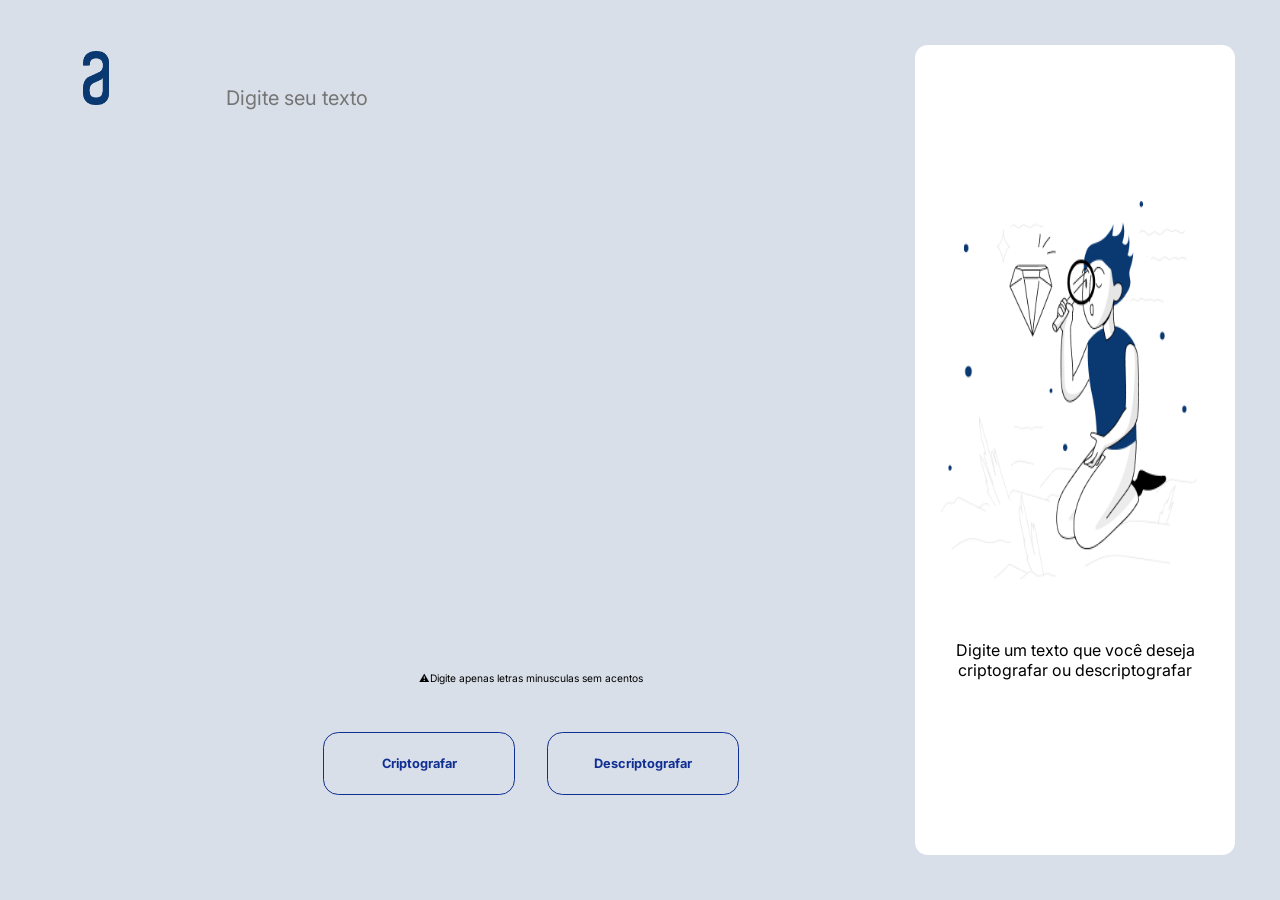
<file: index.html>
<!DOCTYPE html>
<html lang="en">
<head>
  <meta charset="UTF-8">
  <meta name="viewport" content="width=device-width, initial-scale=1.0">
  <link rel="stylesheet" href="style.css">
  <link rel="shortcut icon" href="assets/logo2.png" type="image/x-icon">
  <title>Secret Message</title>
  
</head>
<body>

  <main>

    <header>
      <img src="assets/logo.png" class="logoSecaoTexto" alt="logo allura">
    </header>

    <section class="secaoTexto">

      <article class="areaTexto">
        <textarea id="decodificar" placeholder="Digite seu texto"></textarea>
        <p id = "aviso">⚠️Digite apenas letras minusculas sem acentos</p>
      </article>

      <article class="buttons">
        <button id="criptografar" class="cCriptografar">Criptografar</button>
        <button id="descriptografar" class="dDescriptografar">Descriptografar</button>
      </article>

    </section>

    <section class="lateralMenu">
      <div class="resultMessage"></div>

      <article class="areaResult">
        <img src="assets/notmessage.png" class="notMessage" alt="foto indicando que a mensagem nao foi encontrada">
        <h1></h1>
        <p>Digite um texto que você deseja criptografar ou descriptografar</p>
      </article>

      <article class="buttonResult">
        <button id="copy" class="copiar hidden">Copiar</button>
      </article>

    </section>
  </main>
  
  <script src="app.js" type="module"></script>
</body>
</html>
</file>
<file: style.css>
@import url('https://fonts.googleapis.com/css2?family=Inter:wght@400;600&display=swap');

* {
  margin: 0;
  padding: 0;
  box-sizing: border-box;
}

body {
  background-color: #D8DFE8;
  font-family: 'Inter', sans-serif;
}

.logoSecaoTexto {
  width: 2vw;
  height: 6vh;
}

header {
  height: 90vh;
  padding: 0.5vw 3vw;
}

main {
  display: flex;
  width: 100%;
  padding: 5vh;
  align-items: center;
  justify-content: space-between;
}


.secaoTexto {
  display: flex;
  width: 60vw;
  height: 90vh;
  padding: 2vw;
  flex-direction: column;
  align-items: center;
}

.areaTexto #decodificar {
  width: 50vw;
  height: 65vh;
  background-color:  #D8DFE8;
  padding: 15px;
  text-align: left;
  border: none;
  border-radius: 20px;
  outline: none;
  resize: none;
  font-size: 1.25rem;
  overflow-y: auto;
  font-family: 'Inter', sans-serif;
}

#aviso {
  font-size: 0.8vw;
  padding: 1vw;
}

button {
  font-family: 'Inter', sans-serif;
  font-size: 1vw;
  font-weight: bold;
  color: rgb(16, 47, 146);
  cursor: pointer;
  border: 0.1vw solid rgb(16, 47, 146);
  border-radius: 1.2vw;
  background-color: #D8DFE8;
  width: 15vw;
  height: 7vh;
  transition: .5s;
}

.buttons {
  width: 35vw;
  height: 20vh;
  display: flex;
  align-items: center;
  justify-content: space-around;
}

#criptografar:hover {
  background-color: rgb(16, 47, 146);
  color: #D8DFE8;
}

#descriptografar:hover,
#copy:hover {
  background-color: #c2c8d1;
}

.hidden {
  display: none;
}

.lateralMenu {
  background-color: #fff;
  width: 25vw;
  height: 90vh;
  border-radius: 1vw;
  display: flex;
  align-items: center;
  justify-content: center;
  flex-direction: column;
}

.notMessage {
  width: 22vw;
  height: 42vh;
  padding-left: 2vw;
}

h1, p {
  text-align: center;
  padding: 1.5vw;
}

@media screen and (max-width: 768px) {

  header {
    height: 6vh;
    width: 80vw;
    padding: 0;

  }

  .logoSecaoTexto {
    width: 10vw;
    height: 5vh;
  }

  main {
    flex-direction: column;
    padding: 2vh;
    align-items: center;
  }

  .secaoTexto {
    width: 95%; 
  }

  .areaTexto #decodificar {
    width: 100%; 
    height: 30vh; 
    font-size: 1.5rem; 
  }

  .buttons {
    width: 100%; 
    flex-direction: column; 
    align-items: center; 
  }

  button {
    width: 90%; 
    font-size: 1rem; 
    align-items: center;
    justify-content: center;
  }

  .lateralMenu {
    width: 80%; 
    height: auto; 
  }

  .notMessage {
    width: 90%; 
    height: auto; 
  }

  .buttonResult {
    width: 80%; 
  }
}
</file>
